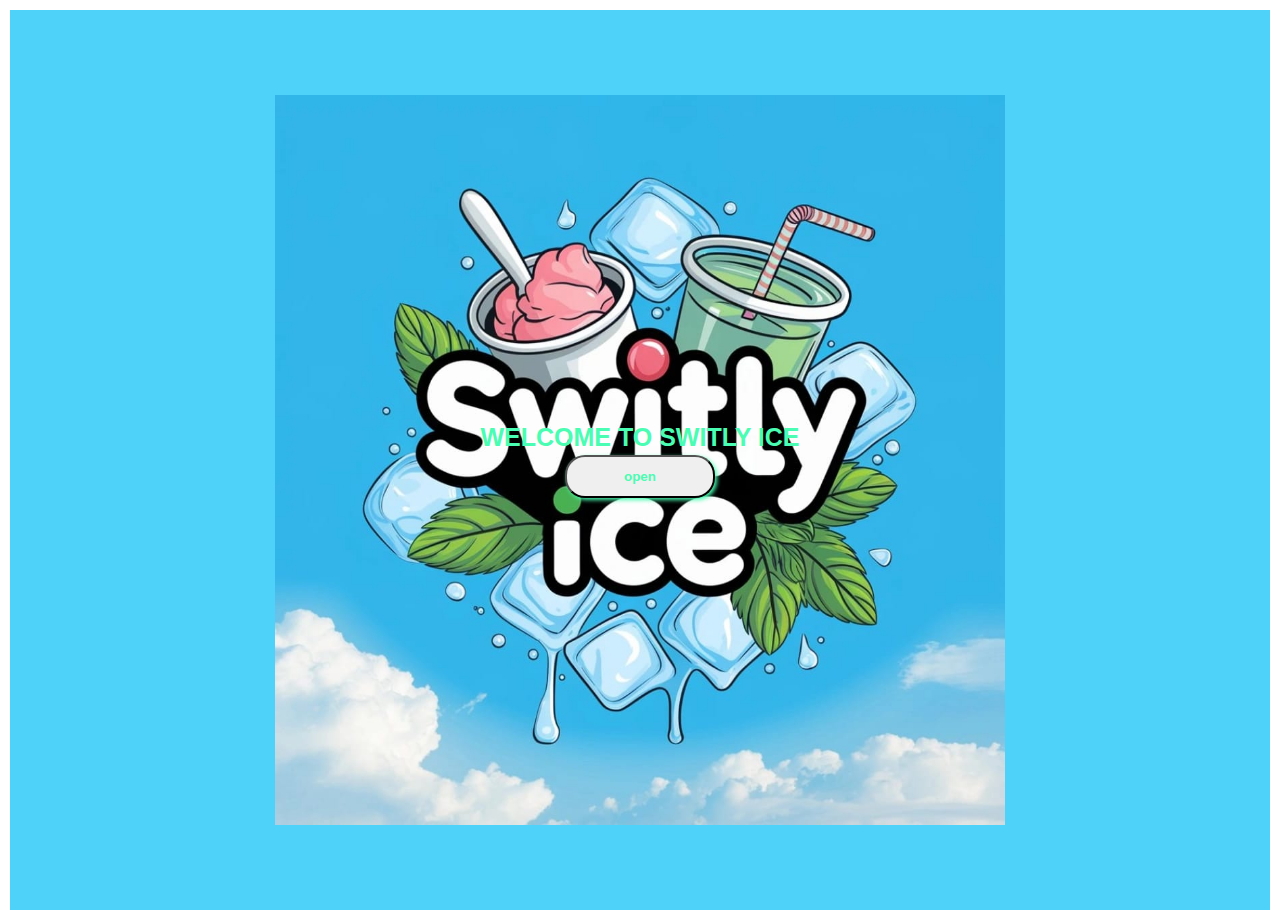
<file: index.html>
<!DOCTYPE html>
<html lang="en">
<head>
    <meta charset="UTF-8">
    <meta name="viewport" content="width=device-width, initial-scale=1.0">
    <title>my website</title>
    <link href="index.css" rel="stylesheet" type="text/css"/>
</head>

<p>WELCOME TO SWITLY ICE</p>
<body>
                    <h1>
                <a href="avetsshopindex.html"><button>open</button></a>
                </h1>  
</body>
</file>
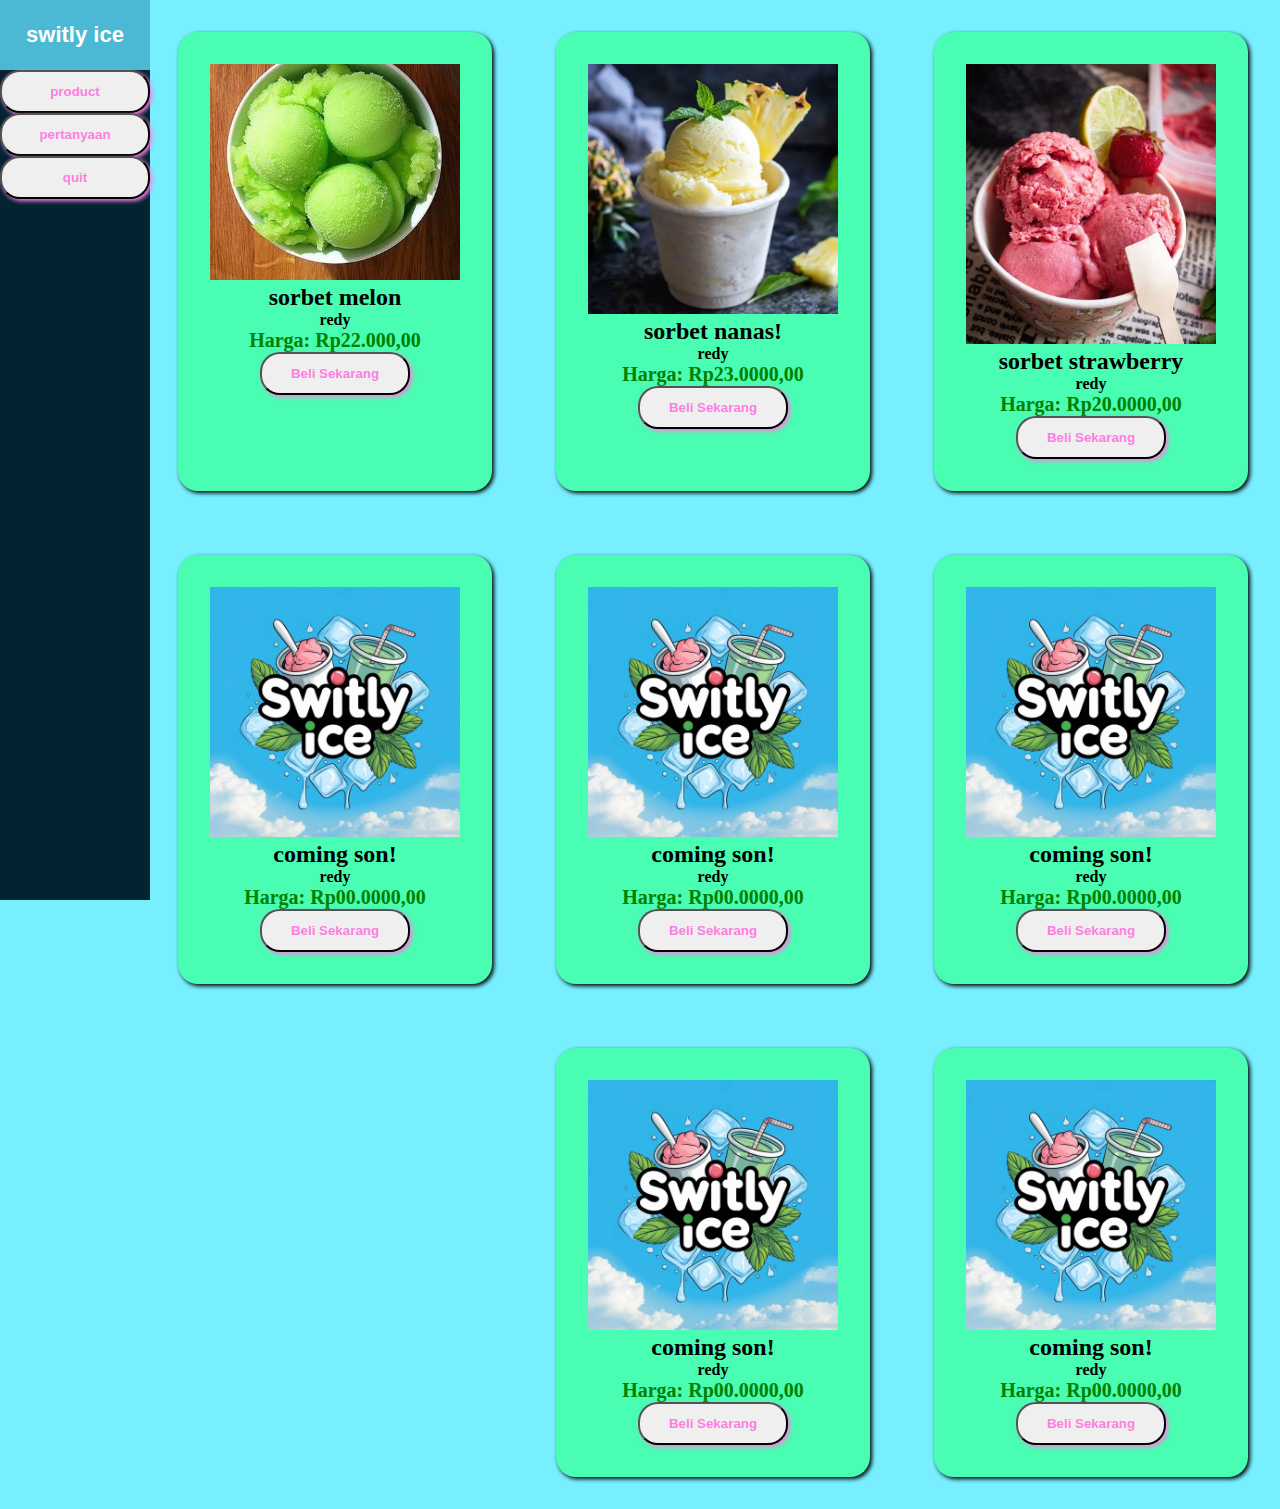
<file: avetsshopindex.html>
<!DOCTYPE html>
<html lang="en">
<head>
    <meta charset="UTF-8">
    <meta name="viewport" content="width=device-width, initial-scale=1.0">
    <title>home switly ice</title>
    <link href="avetshopindex.css" rel="stylesheet" type="text/css"/>
</head>

<body>
    <div>
        <div class="sidebar">
            <header>switly ice</header>
            <a href="avetsshopindex.html"><button>product</button></a>
            <a href="https://docs.google.com/forms/d/1d5Ylt1s08G2Qw_Mdb2EFfr3fihTGvauuCvgMPS0UYWM/edit?usp=drivesdk"><button>pertanyaan</button></a>
            <a href="index.html"><button>quit</button></a>
        </div>
    </div>
<body>
    <div>
       
              
</div>
<section>
    <div class="product">
        <img src="melon.jpeg" width="250px" border-radius: 20px; ></br>
        <h2>sorbet melon</h2>
        <h1>redy</h1>
        <p>Harga: Rp22.000,00</p>
        <a href="https://wa.link/2bi82x"><button>Beli Sekarang</button></a>
    </div>
    <div class="product">
        <img src="nanas (1).jpeg" width="250px" ></br>
        <h2>sorbet nanas!</h2>
        <h1>redy</h1>
        <p>Harga: Rp23.0000,00</p>
        <a href="https://wa.link/y9ahba"><button>Beli Sekarang</button></a>
    </div>
    <div class="product">
        <img src="stroberi.jpeg" width="250px" ></br>
        <h2>sorbet strawberry</h2>
        <h1>redy</h1>
        <p>Harga: Rp20.0000,00</p>
        <a href="https://wa.link/euk8bu"><button>Beli Sekarang</button></a>
    </div>
    <div class="product">
        <img src="switly.jpeg" width="250px" ></br>
        <h2>coming son!</h2>
        <h1>redy</h1>
        <p>Harga: Rp00.0000,00</p>
        <a href="beliindex.html"><button>Beli Sekarang</button></a>
    </div>
    <div class="product">
        <img src="switly.jpeg" width="250px" ></br>
        <h2>coming son!</h2>
        <h1>redy</h1>
        <p>Harga: Rp00.0000,00</p>
        <a href="beliindex.html"><button>Beli Sekarang</button></a>
    </div>
    <div class="product">
        <img src="switly.jpeg" width="250px" ></br>
        <h2>coming son!</h2>
        <h1>redy</h1>
        <p>Harga: Rp00.0000,00</p>
        <a href="beliindex.html"><button>Beli Sekarang</button></a>
    </div>
    <div class="product">
        <img src="switly.jpeg" width="250px" ></br>
        <h2>coming son!</h2>
        <h1>redy</h1>
        <p>Harga: Rp00.0000,00</p>
        <a href="beliindex.html"><button>Beli Sekarang</button></a>
    </div>
    <div class="product">
        <img src="switly.jpeg" width="250px" ></br>
        <h2>coming son!</h2>
        <h1>redy</h1>
        <p>Harga: Rp00.0000,00</p>
        <a href="beliindex.html"><button>Beli Sekarang</button></a>
    </div>
  
</section>
</body>
</html>
</file>
<file: index.css>
*{
    padding: 0;
    margin: 0;
}

p{
    font-weight: bold;
    font-style: normal;
    font-size: 25px;
    color: #49fdb2;
    font-family: 'Segoe UI', Tahoma, Geneva, Verdana, sans-serif;
    
}
a{
    font-weight: bold;
    font-style: normal;
    font-size: 25px;
    color: rgb(248, 130, 20);
    font-family: 'Segoe UI', Tahoma, Geneva, Verdana, sans-serif;
}
body{
    display: flex;
    height: 100vh;
    border: 10px white solid;
    flex-direction: column;
    justify-content: center;
    align-items: center;}
   body{
    background-image: url(switly.jpeg);
     background-color: #4ed2fa;
    background-position: center;
    background-size: 730px;
    background-repeat: no-repeat;
   
}
button{
    outline: none;
    border-radius: 20px;
    padding: 12px;
    width: 150px;
    box-shadow: 2px 2px 4px;
    font-weight: bold;
    font-family: Verdana, Geneva, Tahoma, sans-serif;
    color: #49fdb2;
 }
</file>
<file: avetshopindex.css>
*{
    margin: 0;
    padding: 0;
    list-style: none;
    text-decoration: none;
}
p{
    font-weight: bold;
    font-style: normal;
    font-size: 20px;
    color: green;
   
 }
 body{
    display:flexbox;
    height: 10;
    border: 10px burlywood;
   flex-direction: column;
    justify-content: center;
    align-items: center;
     background-color:#77efff;
    
 }
 
 button{
       outline: none;
       border-radius: 20px;
       padding: 12px;
       width: 150px;
       box-shadow: 2px 2px 4px;
       font-weight: bold;
       font-family: Verdana, Geneva, Tahoma, sans-serif;
       color: #ff7ee3;
    }
    section {
       display: flex;
       flex-wrap: wrap;
       justify-content: right;
       padding: 0;
       height: 100;
       right: 100%;
      
   }
 
   .product {
       background-color: #49fdb2;
       box-shadow: 1cm rgba(0, 0, 0, 0.1);
       margin: 2em;
       padding: 2em;
       text-align :center ;
       background-size: 5mm;
       box-shadow: 2px 2px 4px;
       outline: none;
       border-radius: 20px;
   }
   h1{
    font-size: medium;}
    h3{font-size: medium;
    color: red;}

   .sidebar{
    position: fixed;
    left: 0;
    width: 150px;
    height: 100%;
    background: #042331;
   }
.sidebar header{
    font-size: 22px;
    color: white;
    text-align: center;
    line-height: 70px;
    background-color: #4bb9d4;
    user-select: none;
    font-family:Verdana, Geneva, Tahoma, sans-serif;
    font-weight: bold;
}
</file>
